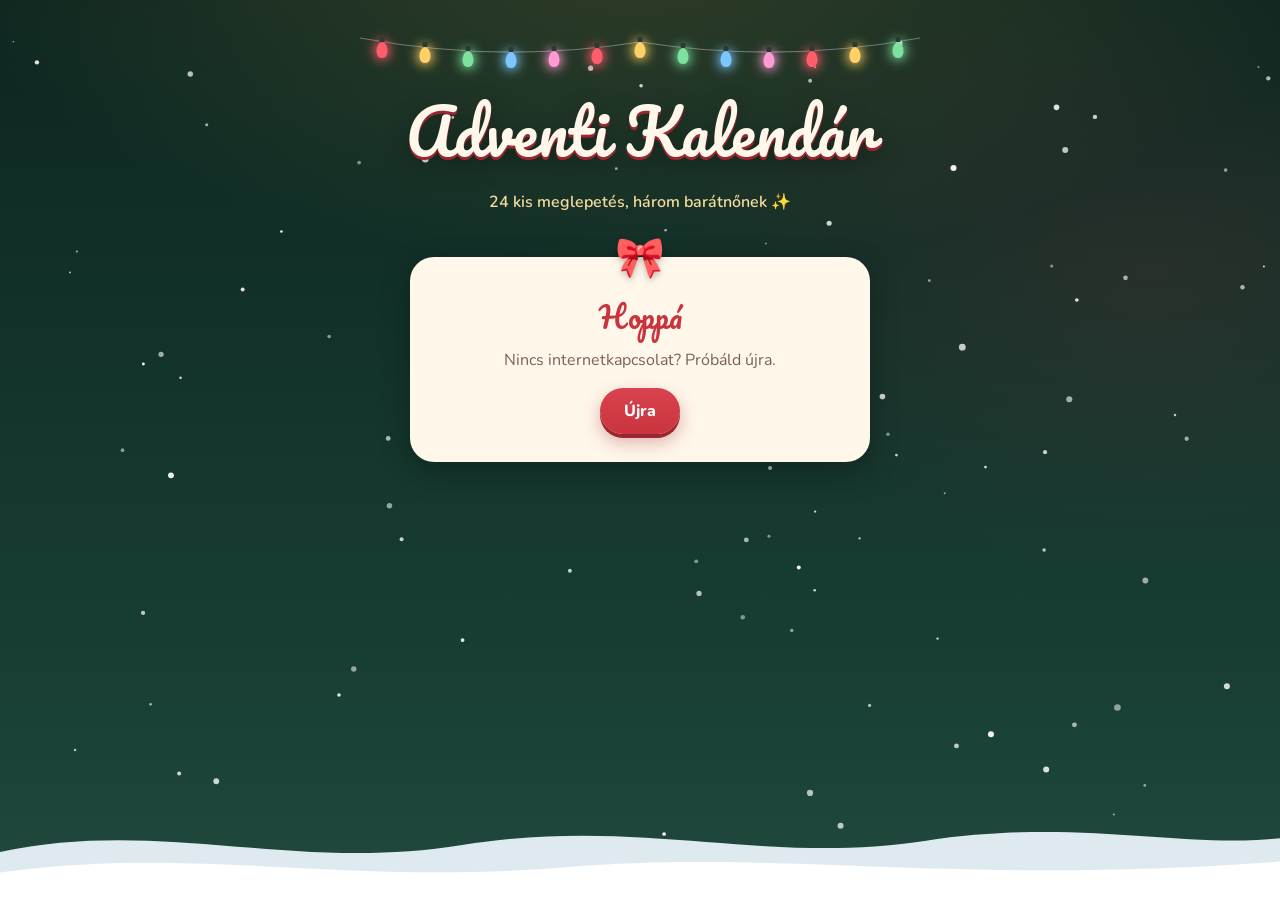
<file: index.html>
<!doctype html>
<html lang="hu">
<head>
  <meta charset="utf-8" />
  <meta name="viewport" content="width=device-width, initial-scale=1, viewport-fit=cover" />
  <title>Adventi Kalendár 🎄</title>
  <meta name="theme-color" content="#123229" />
  <link rel="icon" href="data:image/svg+xml,<svg xmlns='http://www.w3.org/2000/svg' viewBox='0 0 100 100'><text y='.9em' font-size='90'>🎄</text></svg>" />
  <link rel="preconnect" href="https://fonts.googleapis.com" />
  <link rel="preconnect" href="https://fonts.gstatic.com" crossorigin />
  <link href="https://fonts.googleapis.com/css2?family=Pacifico&family=Nunito:wght@400;600;700;800&display=swap" rel="stylesheet" />
  <link rel="stylesheet" href="style.css?v=12" />
</head>
<body>
  <canvas id="snow" aria-hidden="true"></canvas>

  <header class="top">
    <div class="lights" aria-hidden="true"></div>
    <h1 class="logo">Adventi Kalendár</h1>
    <p class="subtitle" id="subtitle">24 kis meglepetés, három barátnőnek ✨</p>
    <div class="userbar" id="userbar" hidden>
      <span id="userbar-name"></span>    </div>
  </header>

  <div class="demo-banner" id="demo-banner" hidden>
    DEMÓ mód – minden csak ebben a böngészőben tárolódik.
    <span class="demo-tools">
      Dátum: <input type="date" id="demo-date" />
      <button class="link" id="demo-reset">újrakezdés</button>
    </span>
  </div>

  <main id="app" aria-live="polite"></main>

  <div class="hills" aria-hidden="true">
    <svg viewBox="0 0 1440 160" preserveAspectRatio="none">
      <path d="M0,90 C180,40 330,120 520,80 C720,38 860,110 1040,74 C1210,40 1330,86 1440,70 L1440,160 L0,160 Z" fill="#dfeaf0" />
      <path d="M0,120 C220,80 380,140 640,112 C880,86 1080,140 1440,104 L1440,160 L0,160 Z" fill="#ffffff" />
    </svg>
  </div>

  <!-- Nap megnyitása -->
  <dialog id="reveal" class="modal">
    <form method="dialog" class="modal-close"><button aria-label="Bezár">✕</button></form>
    <div class="modal-ribbon"><span id="reveal-title"></span></div>
    <div class="reveal-body" id="reveal-body"></div>
  </dialog>

  <!-- Szerkesztő -->
  <dialog id="editor" class="modal">
    <form method="dialog" class="modal-close"><button aria-label="Bezár">✕</button></form>
    <div class="modal-ribbon"><span id="editor-title"></span></div>
    <div class="editor-body">
      <label class="field">
        <span>Üzenet</span>
        <textarea id="editor-text" rows="6" maxlength="5000" placeholder="Írj valami kedveset, egy emléket, egy feladatot, egy receptet… 💌"></textarea>
      </label>
      <div class="field">
        <span>Kép</span>
        <div class="image-drop" id="image-drop">
          <img id="editor-img" alt="" hidden />
          <div class="image-empty" id="image-empty">📷 Kattints ide egy kép kiválasztásához</div>
          <input type="file" id="editor-file" accept="image/*" />
        </div>
        <button class="link" id="editor-remove-img" hidden>kép eltávolítása</button>
      </div>
      <p class="editor-locked" id="editor-locked" hidden>🔒 Ezt a napot már kinyitotta, nem szerkeszthető.</p>
      <div class="actions">
        <button class="btn ghost" id="editor-cancel">Mégse</button>
        <button class="btn" id="editor-save">Mentés 🎁</button>
      </div>
    </div>
  </dialog>

  <div class="toast" id="toast" role="status"></div>

  <script src="config.js?v=12"></script>
  <script src="api.js?v=12"></script>
  <script src="app.js?v=12"></script>
</body>
</html>
</file>
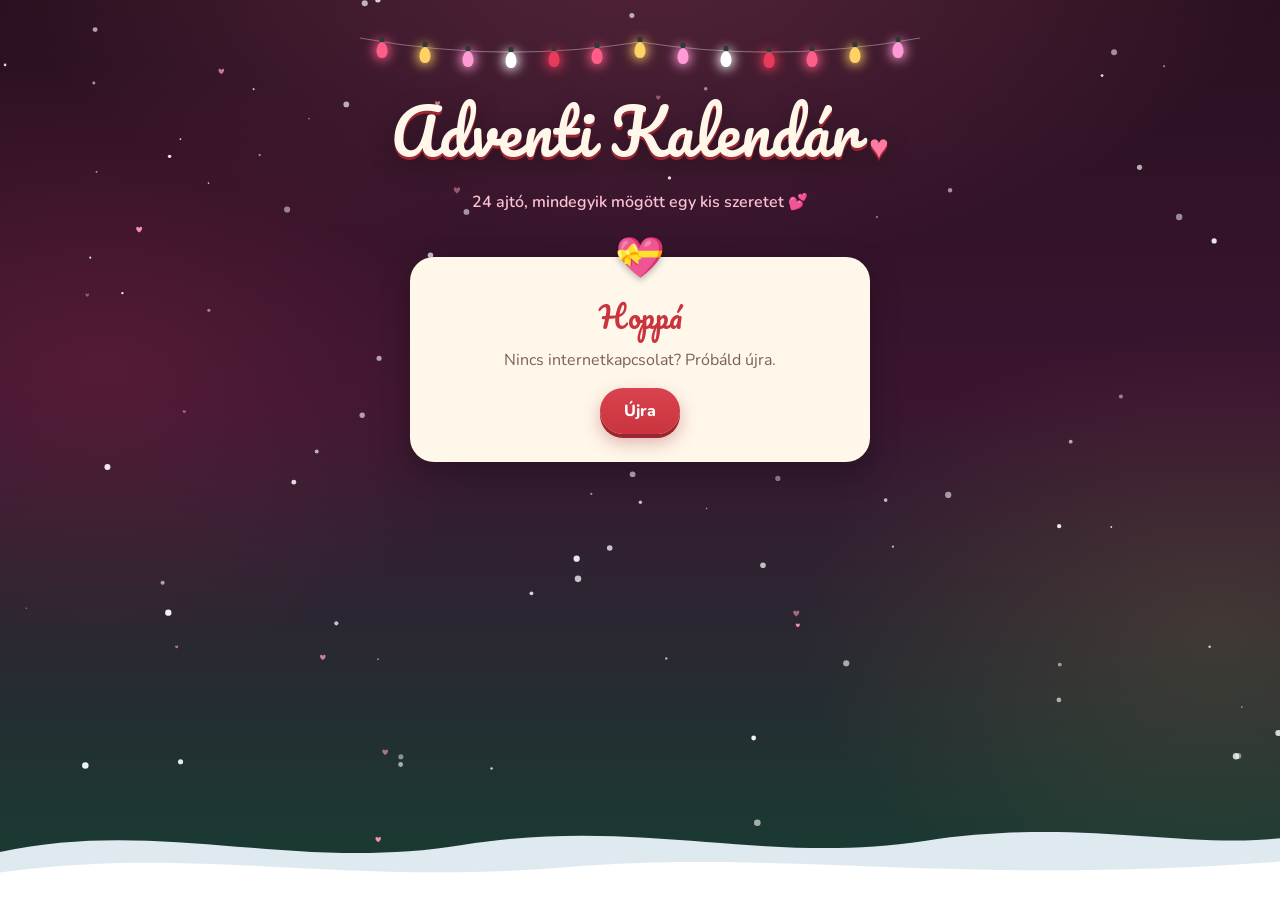
<file: ketten/index.html>
<!doctype html>
<html lang="hu">
<head>
  <meta charset="utf-8" />
  <meta name="viewport" content="width=device-width, initial-scale=1, viewport-fit=cover" />
  <title>Adventi Kalendár 🎄</title>
  <meta name="theme-color" content="#123229" />
  <link rel="icon" href="data:image/svg+xml,<svg xmlns='http://www.w3.org/2000/svg' viewBox='0 0 100 100'><text y='.9em' font-size='90'>🎄</text></svg>" />
  <link rel="preconnect" href="https://fonts.googleapis.com" />
  <link rel="preconnect" href="https://fonts.gstatic.com" crossorigin />
  <link href="https://fonts.googleapis.com/css2?family=Pacifico&family=Nunito:wght@400;600;700;800&display=swap" rel="stylesheet" />
  <link rel="stylesheet" href="../style.css?v=12" />
</head>
<body>
  <canvas id="snow" aria-hidden="true"></canvas>

  <header class="top">
    <div class="lights" aria-hidden="true"></div>
    <h1 class="logo">Adventi Kalendár</h1>
    <p class="subtitle" id="subtitle">24 ajtó, mindegyik mögött egy kis szeretet 💕</p>
    <div class="userbar" id="userbar" hidden>
      <span id="userbar-name"></span>    </div>
  </header>

  <div class="demo-banner" id="demo-banner" hidden>
    DEMÓ mód – minden csak ebben a böngészőben tárolódik.
    <span class="demo-tools">
      Dátum: <input type="date" id="demo-date" />
      <button class="link" id="demo-reset">újrakezdés</button>
    </span>
  </div>

  <main id="app" aria-live="polite"></main>

  <div class="hills" aria-hidden="true">
    <svg viewBox="0 0 1440 160" preserveAspectRatio="none">
      <path d="M0,90 C180,40 330,120 520,80 C720,38 860,110 1040,74 C1210,40 1330,86 1440,70 L1440,160 L0,160 Z" fill="#dfeaf0" />
      <path d="M0,120 C220,80 380,140 640,112 C880,86 1080,140 1440,104 L1440,160 L0,160 Z" fill="#ffffff" />
    </svg>
  </div>

  <!-- Nap megnyitása -->
  <dialog id="reveal" class="modal">
    <form method="dialog" class="modal-close"><button aria-label="Bezár">✕</button></form>
    <div class="modal-ribbon"><span id="reveal-title"></span></div>
    <div class="reveal-body" id="reveal-body"></div>
  </dialog>

  <!-- Szerkesztő -->
  <dialog id="editor" class="modal">
    <form method="dialog" class="modal-close"><button aria-label="Bezár">✕</button></form>
    <div class="modal-ribbon"><span id="editor-title"></span></div>
    <div class="editor-body">
      <label class="field">
        <span>Üzenet</span>
        <textarea id="editor-text" rows="6" maxlength="5000" placeholder="Írj valami kedveset, egy emléket, egy feladatot, egy receptet… 💌"></textarea>
      </label>
      <div class="field">
        <span>Kép</span>
        <div class="image-drop" id="image-drop">
          <img id="editor-img" alt="" hidden />
          <div class="image-empty" id="image-empty">📷 Kattints ide egy kép kiválasztásához</div>
          <input type="file" id="editor-file" accept="image/*" />
        </div>
        <button class="link" id="editor-remove-img" hidden>kép eltávolítása</button>
      </div>
      <p class="editor-locked" id="editor-locked" hidden>🔒 Ezt a napot már kinyitotta, nem szerkeszthető.</p>
      <div class="actions">
        <button class="btn ghost" id="editor-cancel">Mégse</button>
        <button class="btn" id="editor-save">Mentés 🎁</button>
      </div>
    </div>
  </dialog>

  <div class="toast" id="toast" role="status"></div>

  <script src="config.js?v=12"></script>
  <script src="../api.js?v=12"></script>
  <script src="../app.js?v=12"></script>
</body>
</html>
</file>
<file: style.css>
:root {
  --night-1: #0d2620;
  --night-2: #173d33;
  --cream: #fff7ea;
  --paper: #fdf1dc;
  --ink: #3b2a22;
  --ink-soft: #7a6152;
  --red: #c9343f;
  --red-dark: #9b2530;
  --green: #2e6a4f;
  --green-dark: #1f4d39;
  --gold: #e8b64c;
  --gold-soft: #f6dc9c;
  --pink: #f3b3c0;
  --snow: #ffffff;
  --radius: 18px;
  --shadow: 0 10px 30px rgba(0, 0, 0, 0.28);
}

* { box-sizing: border-box; }

html, body { margin: 0; }

body {
  min-height: 100vh;
  font-family: "Nunito", system-ui, sans-serif;
  color: var(--cream);
  background:
    radial-gradient(1200px 600px at 50% -10%, rgba(232, 182, 76, 0.18), transparent 60%),
    radial-gradient(800px 500px at 90% 30%, rgba(201, 52, 63, 0.12), transparent 60%),
    linear-gradient(180deg, var(--night-1), var(--night-2) 70%, #21493d);
  background-attachment: fixed;
  overflow-x: hidden;
  padding-bottom: 140px;
}

#snow {
  position: fixed; inset: 0;
  width: 100%; height: 100%;
  pointer-events: none;
  z-index: 0;
}

.hills {
  position: fixed; left: 0; right: 0; bottom: 0;
  height: 110px;
  z-index: 0;
  pointer-events: none;
}
.hills svg { width: 100%; height: 100%; display: block; }

header, main, .demo-banner { position: relative; z-index: 1; }

/* ---------- Fejléc ---------- */
.top { text-align: center; padding: 34px 16px 8px; }

.lights {
  position: relative;
  height: 40px;
  max-width: 560px;
  margin: 0 auto 4px;
}
.lights svg { position: absolute; inset: 0; width: 100%; height: 100%; overflow: visible; }
.bulb {
  position: absolute;
  transform: translateX(-50%);
  width: 11px; height: 16px;
  border-radius: 50% 50% 50% 50% / 60% 60% 40% 40%;
  animation: twinkle 2.4s ease-in-out infinite;
  box-shadow: 0 0 12px 2px currentColor;
  background: currentColor;
}
.bulb::before {
  content: ""; position: absolute; top: -5px; left: 3px;
  width: 5px; height: 5px; background: #2b3b33; border-radius: 1px;
}
@keyframes twinkle { 0%, 100% { opacity: 1; } 50% { opacity: .35; } }

.logo {
  font-family: "Pacifico", cursive;
  font-weight: 400;
  font-size: clamp(2.3rem, 7vw, 3.8rem);
  margin: 0;
  color: var(--cream);
  text-shadow: 0 3px 0 var(--red-dark), 0 8px 24px rgba(0,0,0,.35);
  letter-spacing: .5px;
}
.subtitle { margin: 6px 0 0; color: var(--gold-soft); font-weight: 600; }

.userbar {
  margin: 12px auto 0;
  display: inline-flex; gap: 10px; align-items: center;
  background: rgba(255,255,255,.08);
  border: 1px solid rgba(255,255,255,.12);
  padding: 6px 14px; border-radius: 999px;
  font-weight: 700;
}

[hidden] { display: none !important; }
button { font: inherit; cursor: pointer; }
.link {
  background: none; border: 0; padding: 0;
  color: var(--gold-soft); text-decoration: underline; text-underline-offset: 3px;
  font-weight: 600; font-size: .9em;
}

.demo-banner {
  max-width: 720px; margin: 10px auto 0; padding: 8px 14px;
  background: rgba(232, 182, 76, .15);
  border: 1px dashed var(--gold);
  border-radius: 12px; font-size: .9rem; text-align: center;
  display: flex; flex-wrap: wrap; gap: 6px 14px; justify-content: center; align-items: center;
}
.demo-banner[hidden] { display: none; }
.demo-tools input { font: inherit; border-radius: 8px; border: 0; padding: 2px 6px; }

main { max-width: 980px; margin: 0 auto; padding: 18px 16px 30px; }

/* ---------- Kártya (űrlapok) ---------- */
.card {
  background: var(--cream);
  color: var(--ink);
  border-radius: 24px;
  padding: 28px 24px;
  max-width: 460px;
  margin: 18px auto;
  box-shadow: var(--shadow);
  position: relative;
  text-align: center;
}
.card::before {
  /* zsinór masni a kártya tetején */
  content: "🎀";
  position: absolute; top: -26px; left: 50%; transform: translateX(-50%);
  font-size: 40px; filter: drop-shadow(0 3px 3px rgba(0,0,0,.25));
}
.card h2 {
  font-family: "Pacifico", cursive; font-weight: 400;
  color: var(--red); margin: 6px 0 6px; font-size: 1.8rem;
}
.card p { color: var(--ink-soft); margin: 6px 0 16px; line-height: 1.5; }

.field { display: block; text-align: left; margin: 12px 0; }
.field > span { display: block; font-weight: 800; font-size: .85rem; color: var(--ink-soft); margin-bottom: 6px; text-transform: uppercase; letter-spacing: .06em; }

input[type="text"], input[type="url"], input[type="password"], input[inputmode="numeric"], textarea {
  width: 100%;
  font: inherit; color: var(--ink);
  background: #fff;
  border: 2px solid #ecdcc2;
  border-radius: 14px;
  padding: 12px 14px;
  outline: none;
  transition: border-color .15s, box-shadow .15s;
}
input:focus, textarea:focus { border-color: var(--gold); box-shadow: 0 0 0 4px rgba(232,182,76,.25); }
textarea { resize: vertical; min-height: 120px; line-height: 1.5; }

.pin-input { text-align: center; font-size: 1.6rem !important; letter-spacing: .5em; font-weight: 800; }

.btn {
  display: inline-flex; align-items: center; justify-content: center; gap: 8px;
  background: linear-gradient(180deg, #d9434e, var(--red));
  color: #fff; border: 0;
  border-radius: 999px;
  padding: 12px 24px;
  font-weight: 800; font-size: 1rem;
  box-shadow: 0 4px 0 var(--red-dark), 0 8px 18px rgba(155,37,48,.35);
  transition: transform .1s, box-shadow .1s, filter .15s;
}
.btn:hover { filter: brightness(1.06); }
.btn:active { transform: translateY(3px); box-shadow: 0 1px 0 var(--red-dark); }
.btn:disabled { filter: grayscale(.5); opacity: .7; cursor: default; }
.btn.green { background: linear-gradient(180deg, #3a7e5f, var(--green)); box-shadow: 0 4px 0 var(--green-dark), 0 8px 18px rgba(31,77,57,.35); }
.btn.ghost { background: transparent; color: var(--ink-soft); box-shadow: none; border: 2px solid #ecdcc2; }
.btn.block { width: 100%; }

.actions { display: flex; gap: 10px; justify-content: flex-end; margin-top: 16px; }

.people { display: grid; gap: 10px; margin: 14px 0; }
.person-btn {
  display: flex; align-items: center; gap: 12px;
  background: #fff; color: var(--ink);
  border: 2px solid #ecdcc2; border-radius: 16px;
  padding: 12px 16px; font-weight: 800; font-size: 1.1rem; text-align: left;
  transition: transform .12s, border-color .12s;
}
.person-btn:hover { transform: translateY(-2px); border-color: var(--gold); }
.person-btn .avatar {
  width: 40px; height: 40px; border-radius: 50%;
  display: grid; place-items: center; font-size: 1.3rem;
  background: var(--paper);
}
.person-btn small { display: block; font-weight: 600; color: var(--ink-soft); font-size: .8rem; }

.error { color: var(--red); font-weight: 700; min-height: 1.4em; margin: 8px 0 0; }

/* ---------- Sorsolás ---------- */
.draw-stage { text-align: center; padding: 10px 0; }
.giftbox { font-size: 110px; line-height: 1; display: inline-block; filter: drop-shadow(0 10px 14px rgba(0,0,0,.35)); }
.giftbox.shake { animation: shake .45s ease-in-out infinite; }
@keyframes shake {
  0%,100% { transform: rotate(0) scale(1); }
  25% { transform: rotate(-9deg) scale(1.05); }
  75% { transform: rotate(9deg) scale(1.05); }
}
.slot {
  font-family: "Pacifico", cursive; font-size: 2.4rem; color: var(--red);
  min-height: 1.6em; margin: 14px 0 4px;
}
.slot.final { animation: pop .5s cubic-bezier(.2,1.6,.4,1); }
@keyframes pop { from { transform: scale(.4); opacity: 0; } to { transform: scale(1); opacity: 1; } }

/* ---------- Fülek ---------- */
.tabs {
  display: flex; gap: 6px; justify-content: center;
  background: rgba(255,255,255,.07);
  border: 1px solid rgba(255,255,255,.1);
  padding: 6px; border-radius: 999px;
  width: fit-content; max-width: 100%; margin: 6px auto 18px;
}
.tab {
  border: 0; background: transparent; color: var(--cream);
  padding: 10px 18px; border-radius: 999px; font-weight: 800;
  white-space: nowrap;
}
.tab[aria-selected="true"] { background: var(--cream); color: var(--red); box-shadow: 0 3px 10px rgba(0,0,0,.25); }

.hint {
  text-align: center; color: var(--gold-soft); margin: 0 auto 18px; max-width: 560px; line-height: 1.5;
}
.hint b { color: #fff; }

/* ---------- A naptár ---------- */
.calendar {
  display: grid;
  grid-template-columns: repeat(6, 1fr);
  gap: 14px;
  padding: 18px;
  border-radius: 26px;
  background:
    repeating-linear-gradient(45deg, rgba(255,255,255,.03) 0 12px, transparent 12px 24px),
    linear-gradient(180deg, #7a3a26, #5d2a1b);
  box-shadow: inset 0 0 0 6px #8c4a31, inset 0 0 0 9px var(--gold), var(--shadow);
}
@media (max-width: 760px) { .calendar { grid-template-columns: repeat(4, 1fr); gap: 10px; padding: 14px; } }
@media (max-width: 330px) { .calendar { grid-template-columns: repeat(3, 1fr); } }

.door {
  position: relative;
  aspect-ratio: 1 / 1.1;
  border: 0; padding: 0;
  perspective: 700px;
  background: transparent;
  border-radius: 14px;
}
.door.d24 .door-front { outline: 3px solid var(--gold); outline-offset: -7px; }
.door.d24 .num { color: var(--gold-soft); }
.door .icons { position: absolute; bottom: 6px; font-size: .8rem; letter-spacing: 2px; }

.door-back {
  position: absolute; inset: 0;
  border-radius: 14px;
  background: radial-gradient(circle at 50% 45%, #fff2c8, #e8b64c 55%, #a66d17);
  box-shadow: inset 0 4px 14px rgba(0,0,0,.45);
  display: grid; place-items: center;
  font-size: 2rem;
  overflow: hidden;
}
.door-back img { width: 100%; height: 100%; object-fit: cover; }

.door-front {
  position: absolute; inset: 0;
  border-radius: 14px;
  transform-origin: left center;
  transition: transform .9s cubic-bezier(.3,.9,.3,1.05), box-shadow .3s;
  backface-visibility: hidden;
  display: flex; flex-direction: column; align-items: center; justify-content: center;
  color: #fff;
  box-shadow: 0 4px 0 rgba(0,0,0,.25), 0 8px 14px rgba(0,0,0,.25);
  border: 2px dashed rgba(255,255,255,.35);
  outline: 3px solid transparent;
}
.door .num {
  font-family: "Pacifico", cursive;
  font-size: clamp(1.5rem, 4.5vw, 2.4rem);
  line-height: 1;
  text-shadow: 0 2px 0 rgba(0,0,0,.25);
}
.door .deco { font-size: clamp(.9rem, 2.6vw, 1.25rem); margin-top: 4px; }
.door .knob {
  position: absolute; right: 9px; top: 50%;
  width: 8px; height: 8px; border-radius: 50%;
  background: var(--gold); box-shadow: 0 1px 2px rgba(0,0,0,.4);
}
.door .badge {
  position: absolute; top: 6px; right: 6px;
  font-size: .75rem; background: rgba(255,255,255,.9); color: var(--ink);
  border-radius: 999px; padding: 1px 6px; font-weight: 800;
}

/* ajtó színek / minták */
.c0 .door-front { background: linear-gradient(160deg, #d6444f, #a92a35); }
.c1 .door-front { background: linear-gradient(160deg, #3c8263, #255b43); }
.c2 .door-front { background: repeating-linear-gradient(135deg, #fff 0 10px, #d6444f 10px 20px); color: var(--red-dark); }
.c2 .num { background: #fff; border-radius: 12px; padding: 2px 10px; text-shadow: none; color: var(--red); }
.c3 .door-front { background: radial-gradient(circle, rgba(255,255,255,.35) 2px, transparent 3px) 0 0 / 16px 16px, linear-gradient(160deg, #f0a7b6, #d97f93); }
.c4 .door-front { background: linear-gradient(160deg, #f1c96a, #cf9a2e); color: #5b3a07; }
.c4 .num { text-shadow: 0 2px 0 rgba(255,255,255,.4); }
.c5 .door-front { background: radial-gradient(circle, rgba(255,255,255,.25) 2px, transparent 3px) 0 0 / 18px 18px, linear-gradient(160deg, #2f5f78, #1f4257); }

.door.is-today .door-front {
  outline-color: var(--gold);
  animation: glow 1.8s ease-in-out infinite;
}
@keyframes glow {
  0%,100% { box-shadow: 0 0 0 0 rgba(232,182,76,.0), 0 8px 14px rgba(0,0,0,.25); }
  50% { box-shadow: 0 0 24px 6px rgba(232,182,76,.65), 0 8px 14px rgba(0,0,0,.25); }
}
.door.is-locked .door-front { filter: saturate(.85); }
.door.is-locked:hover .door-front { transform: rotateY(-8deg); }
.door:not(.is-locked):not(.is-open):hover .door-front { transform: rotateY(-22deg); }
.door.is-open .door-front { transform: rotateY(-108deg); box-shadow: none; }
.door.wiggle .door-front { animation: wiggle .5s; }
@keyframes wiggle {
  0%,100% { transform: rotateY(0); }
  20% { transform: rotateY(-14deg); } 40% { transform: rotateY(6deg); }
  60% { transform: rotateY(-8deg); } 80% { transform: rotateY(3deg); }
}

/* töltő nézet: sima csempék */
.fill-grid .door { perspective: none; }
.fill-grid .door-front { transform: none !important; }
.fill-grid .door:hover .door-front { transform: translateY(-3px) !important; }
.fill-grid .door.is-filled .door-front::after {
  content: "✓"; position: absolute; left: 8px; top: 6px;
  width: 22px; height: 22px; border-radius: 50%;
  display: grid; place-items: center;
  background: #fff; color: var(--green); font-weight: 900; font-size: .85rem;
}
.fill-grid .door.is-empty .door-front { opacity: .72; }
.fill-grid .door.is-past .door-front { filter: grayscale(.7) brightness(.8); }

.progress {
  max-width: 420px; margin: 0 auto 18px; text-align: center; color: var(--gold-soft); font-weight: 700;
}
.bar { height: 12px; border-radius: 999px; background: rgba(255,255,255,.12); overflow: hidden; margin-top: 6px; }
.bar > i {
  display: block; height: 100%;
  background: repeating-linear-gradient(135deg, #fff 0 8px, var(--red) 8px 16px);
  border-radius: 999px; transition: width .6s;
}

/* ---------- Modálok ---------- */
.modal {
  border: 0; padding: 0;
  width: min(560px, calc(100vw - 24px));
  max-height: calc(100vh - 40px);
  border-radius: 26px;
  background: var(--cream); color: var(--ink);
  box-shadow: 0 30px 80px rgba(0,0,0,.5);
  overflow: auto;
}
.modal::backdrop { background: rgba(6, 20, 16, .7); backdrop-filter: blur(3px); }
.modal[open] { animation: modalIn .45s cubic-bezier(.2,1.3,.4,1); }
@keyframes modalIn { from { transform: translateY(30px) scale(.92); opacity: 0; } to { transform: none; opacity: 1; } }

.modal-close { position: absolute; top: 10px; right: 10px; margin: 0; z-index: 2; }
.modal-close button {
  width: 36px; height: 36px; border-radius: 50%; border: 0;
  background: rgba(255,255,255,.85); color: var(--ink); font-weight: 900;
}
.modal-ribbon {
  background: repeating-linear-gradient(135deg, var(--red) 0 14px, #d6444f 14px 28px);
  color: #fff; text-align: center;
  padding: 18px 50px 16px;
  font-family: "Pacifico", cursive; font-size: 1.7rem;
  text-shadow: 0 2px 0 rgba(0,0,0,.2);
}
.reveal-body, .editor-body { padding: 20px 22px 24px; }
.reveal-body img {
  display: block; width: 100%; border-radius: 16px; margin: 0 0 16px;
  box-shadow: 0 6px 18px rgba(0,0,0,.18);
}
.reveal-text { white-space: pre-wrap; line-height: 1.6; font-size: 1.08rem; margin: 0; overflow-wrap: anywhere; }
.reveal-empty { text-align: center; color: var(--ink-soft); padding: 20px 0; }
.reveal-empty .big { font-size: 3rem; }

.image-drop {
  position: relative;
  border: 2px dashed #e2cba5; border-radius: 16px;
  background: #fff; min-height: 110px;
  display: grid; place-items: center; overflow: hidden;
}
.image-drop img { width: 100%; max-height: 320px; object-fit: contain; display: block; }
.image-drop input { position: absolute; inset: 0; opacity: 0; cursor: pointer; }
.image-empty { color: var(--ink-soft); font-weight: 700; padding: 20px; text-align: center; }
.editor-locked { color: var(--red); font-weight: 700; }

.toast {
  position: fixed; left: 50%; bottom: 30px; transform: translate(-50%, 140%);
  background: var(--cream); color: var(--ink);
  padding: 12px 20px; border-radius: 999px; font-weight: 800;
  box-shadow: var(--shadow); z-index: 50;
  transition: transform .35s cubic-bezier(.2,1.3,.4,1), opacity .25s;
  max-width: calc(100vw - 32px); text-align: center;
  opacity: 0; pointer-events: none;
}
.toast.show { transform: translate(-50%, 0); opacity: 1; }

.loading { text-align: center; padding: 40px; font-size: 2.4rem; animation: shake 1s infinite; }

.countdown {
  text-align: center; margin: 0 auto 18px;
  font-weight: 800; font-size: 1.1rem;
  background: rgba(255,255,255,.08); border-radius: 16px; padding: 10px 16px; width: fit-content; max-width: 100%;
}

@media (prefers-reduced-motion: reduce) {
  *, *::before, *::after { animation: none !important; transition: none !important; }
}

/* ---------- Szerelmes téma (THEME: "love") ---------- */
body.love {
  background:
    radial-gradient(1100px 600px at 50% -10%, rgba(255, 120, 160, 0.22), transparent 60%),
    radial-gradient(700px 500px at 8% 40%, rgba(232, 58, 90, 0.16), transparent 60%),
    radial-gradient(700px 500px at 95% 70%, rgba(232, 182, 76, 0.12), transparent 60%),
    linear-gradient(180deg, #2a1020, #3a1530 45%, #173d33 100%);
  background-attachment: fixed;
}
body.love .card::before { content: "💝"; }
body.love .logo::after { content: " ♥"; color: #ff7aa2; font-size: .55em; vertical-align: middle; }
body.love .subtitle { color: #ffc2d4; }
body.love .c1 .door-front { background: radial-gradient(circle, rgba(255,255,255,.22) 2px, transparent 3px) 0 0 / 16px 16px, linear-gradient(160deg, #3c8263, #255b43); }
body.love .c5 .door-front { background: linear-gradient(160deg, #b8325f, #7e1d44); }
body.love .door-back { background: linear-gradient(160deg, #fff1f5, #ffd6e2); }

/* ---------- Extrák: zene, válasz, emlékkönyv ---------- */
.btn.small { padding: 9px 16px; font-size: .95rem; }
iframe.music { display: block; width: 100%; border: 0; border-radius: 14px; margin: 16px 0 0; background: #222; }
iframe.music.youtube { aspect-ratio: 16 / 9; }
iframe.music.spotify { height: 152px; }
iframe.music.spotify.album, iframe.music.spotify.playlist, iframe.music.spotify.show { height: 352px; }
.music-link { display: inline-block; margin-top: 8px; color: var(--red); font-weight: 800; }

.react-box { margin-top: 18px; padding-top: 14px; border-top: 2px dashed #ecdcc2; }
.react-title { margin: 0 0 8px; font-weight: 800; color: var(--ink-soft); }
.react-row { display: flex; gap: 8px; flex-wrap: wrap; margin-bottom: 10px; }
.react-btn {
  font-size: 1.5rem; line-height: 1; padding: 8px 10px; border-radius: 14px;
  border: 2px solid #ecdcc2; background: #fff; cursor: pointer; transition: transform .15s;
}
.react-btn:hover { transform: scale(1.1); }
.react-btn.on { border-color: var(--red); background: #ffe3ea; transform: scale(1.12); }
.react-box textarea {
  width: 100%; border: 2px solid #ecdcc2; border-radius: 14px; padding: 10px 12px;
  font: inherit; color: var(--ink); background: #fff; resize: vertical;
}
.react-actions { display: flex; align-items: center; justify-content: flex-end; gap: 12px; margin-top: 10px; }
.react-status { color: var(--green); font-weight: 800; }
.door .react-badge { top: auto; bottom: 26px; right: 6px; font-size: .9rem; padding: 1px 5px; }
.editor-reaction { background: #ffe3ea; color: var(--ink); border-radius: 14px; padding: 10px 14px; margin: 12px 0 0; }

.mem-head { text-align: center; margin-bottom: 26px; }
.card.memory { max-width: 760px; text-align: left; margin-top: 34px; }
.card.memory::before { content: "💕"; font-size: 30px; top: -20px; }
.card.memory h3 { margin: 0 0 12px; font-family: "Pacifico", cursive; font-weight: 400; color: var(--red); font-size: 1.5rem; text-align: center; }
.mem-sides { display: grid; grid-template-columns: repeat(auto-fit, minmax(240px, 1fr)); gap: 18px; }
.mem-side h4 { margin: 0 0 8px; color: var(--ink-soft); }
.mem-side img { display: block; width: 100%; border-radius: 12px; margin-bottom: 10px; }
.mem-reply { background: #ffe3ea; border-radius: 12px; padding: 8px 12px; margin: 10px 0 0; }

@media print {
  body, body.love { background: #fff !important; color: #000; padding: 0; }
  #snow, .lights, .hills, .tabs, .demo-banner, .userbar, .no-print, .toast { display: none !important; }
  .top { padding: 0 0 8px; }
  .logo { color: #c9343f !important; text-shadow: none !important; }
  .hint { color: #555 !important; }
  .card.memory { box-shadow: none; border: 1px solid #ddd; break-inside: avoid; }
}
.react-box textarea { min-height: 70px; }
@media (max-width: 560px) {
  .tabs { flex-wrap: wrap; border-radius: 22px; }
  .tab { padding: 9px 11px; font-size: .84rem; }
}
</file>
